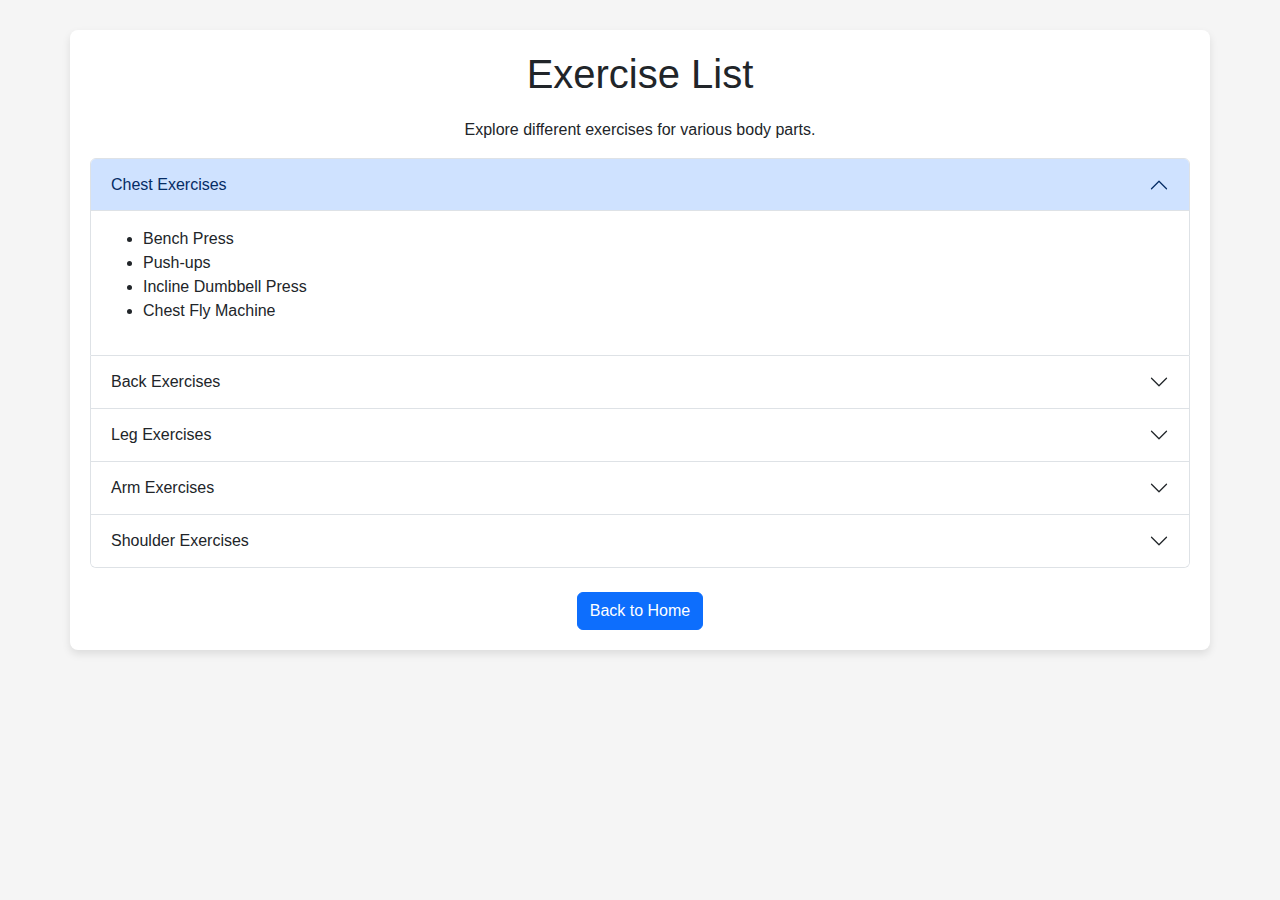
<file: Final_Project/templates/exercise_list.html>
<!DOCTYPE html>
<html lang="en">
<head>
    <meta charset="UTF-8">
    <meta name="viewport" content="width=device-width, initial-scale=1.0">
    <title>Exercise List</title>
    <link href="https://cdn.jsdelivr.net/npm/bootstrap@5.3.0-alpha1/dist/css/bootstrap.min.css" rel="stylesheet">
    <style>
        body {
            font-family: 'Arial', sans-serif;
            background-color: #f5f5f5;
        }
        .container {
            margin-top: 30px;
            background: white;
            padding: 20px;
            border-radius: 8px;
            box-shadow: 0 4px 8px rgba(0, 0, 0, 0.1);
        }
        h1 {
            text-align: center;
            margin-bottom: 20px;
        }
    </style>
</head>
<body>
    <div class="container">
        <h1>Exercise List</h1>
        <p class="text-center">Explore different exercises for various body parts.</p>

        <div class="accordion" id="exerciseAccordion">
            <!-- Chest -->
            <div class="accordion-item">
                <h2 class="accordion-header" id="headingChest">
                    <button class="accordion-button" type="button" data-bs-toggle="collapse" data-bs-target="#collapseChest" aria-expanded="true" aria-controls="collapseChest">
                        Chest Exercises
                    </button>
                </h2>
                <div id="collapseChest" class="accordion-collapse collapse show" aria-labelledby="headingChest" data-bs-parent="#exerciseAccordion">
                    <div class="accordion-body">
                        <ul>
                            <li>Bench Press</li>
                            <li>Push-ups</li>
                            <li>Incline Dumbbell Press</li>
                            <li>Chest Fly Machine</li>
                        </ul>
                    </div>
                </div>
            </div>

            <!-- Back -->
            <div class="accordion-item">
                <h2 class="accordion-header" id="headingBack">
                    <button class="accordion-button collapsed" type="button" data-bs-toggle="collapse" data-bs-target="#collapseBack" aria-expanded="false" aria-controls="collapseBack">
                        Back Exercises
                    </button>
                </h2>
                <div id="collapseBack" class="accordion-collapse collapse" aria-labelledby="headingBack" data-bs-parent="#exerciseAccordion">
                    <div class="accordion-body">
                        <ul>
                            <li>Pull-ups</li>
                            <li>Deadlifts</li>
                            <li>Lat Pulldowns</li>
                            <li>Barbell Rows</li>
                        </ul>
                    </div>
                </div>
            </div>

            <!-- Legs -->
            <div class="accordion-item">
                <h2 class="accordion-header" id="headingLegs">
                    <button class="accordion-button collapsed" type="button" data-bs-toggle="collapse" data-bs-target="#collapseLegs" aria-expanded="false" aria-controls="collapseLegs">
                        Leg Exercises
                    </button>
                </h2>
                <div id="collapseLegs" class="accordion-collapse collapse" aria-labelledby="headingLegs" data-bs-parent="#exerciseAccordion">
                    <div class="accordion-body">
                        <ul>
                            <li>Squats</li>
                            <li>Lunges</li>
                            <li>Leg Press</li>
                            <li>Calf Raises</li>
                        </ul>
                    </div>
                </div>
            </div>

            <!-- Arms -->
            <div class="accordion-item">
                <h2 class="accordion-header" id="headingArms">
                    <button class="accordion-button collapsed" type="button" data-bs-toggle="collapse" data-bs-target="#collapseArms" aria-expanded="false" aria-controls="collapseArms">
                        Arm Exercises
                    </button>
                </h2>
                <div id="collapseArms" class="accordion-collapse collapse" aria-labelledby="headingArms" data-bs-parent="#exerciseAccordion">
                    <div class="accordion-body">
                        <ul>
                            <li>Bicep Curls</li>
                            <li>Tricep Dips</li>
                            <li>Hammer Curls</li>
                            <li>Tricep Pushdowns</li>
                        </ul>
                    </div>
                </div>
            </div>

            <!-- Shoulders -->
            <div class="accordion-item">
                <h2 class="accordion-header" id="headingShoulders">
                    <button class="accordion-button collapsed" type="button" data-bs-toggle="collapse" data-bs-target="#collapseShoulders" aria-expanded="false" aria-controls="collapseShoulders">
                        Shoulder Exercises
                    </button>
                </h2>
                <div id="collapseShoulders" class="accordion-collapse collapse" aria-labelledby="headingShoulders" data-bs-parent="#exerciseAccordion">
                    <div class="accordion-body">
                        <ul>
                            <li>Overhead Press</li>
                            <li>Lateral Raises</li>
                            <li>Front Raises</li>
                            <li>Arnold Press</li>
                        </ul>
                    </div>
                </div>
            </div>
        </div>

        <div class="text-center mt-4">
            <a href="/" class="btn btn-primary">Back to Home</a>
        </div>
    </div>

    <script src="https://cdn.jsdelivr.net/npm/bootstrap@5.3.0-alpha1/dist/js/bootstrap.bundle.min.js"></script>
</body>
</html>
</file>
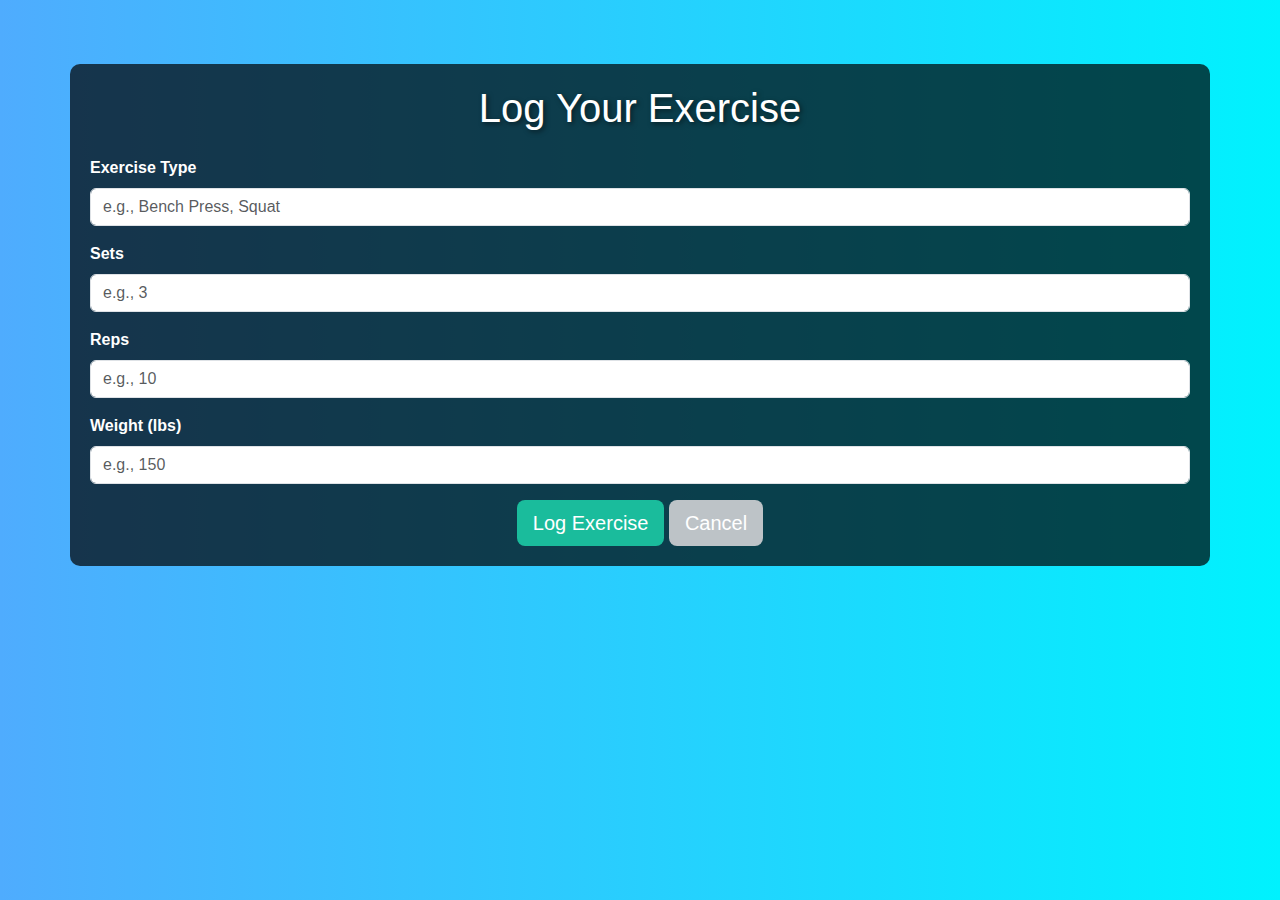
<file: Final_Project/templates/log.html>
<!DOCTYPE html>
<html lang="en">
<head>
    <meta charset="UTF-8">
    <meta name="viewport" content="width=device-width, initial-scale=1.0">
    <title>Log Exercise</title>
    <!-- Include Bootstrap -->
    <link href="https://cdn.jsdelivr.net/npm/bootstrap@5.3.0-alpha1/dist/css/bootstrap.min.css" rel="stylesheet">
    <!-- Custom Styles -->
    <style>
        body {
            font-family: 'Arial', sans-serif;
            background: linear-gradient(90deg, #4facfe, #00f2fe);
            color: #fff;
        }

        .container {
            margin-top: 5%;
            background-color: rgba(0, 0, 0, 0.7);
            border-radius: 10px;
            padding: 20px;
        }

        h1 {
            text-shadow: 2px 2px 5px rgba(0, 0, 0, 0.5);
        }

        label {
            font-weight: bold;
        }

        .btn-primary {
            background-color: #1abc9c;
            border: none;
        }

        .btn-primary:hover {
            background-color: #16a085;
        }

        .btn-secondary {
            background-color: #bdc3c7;
            border: none;
        }

        .btn-secondary:hover {
            background-color: #95a5a6;
        }
    </style>
</head>
<body>
    <div class="container">
        <h1 class="text-center mb-4">Log Your Exercise</h1>
        <form method="POST" action="/log">
            <div class="mb-3">
                <label for="exercise_type" class="form-label">Exercise Type</label>
                <input type="text" class="form-control" id="exercise_type" name="exercise_type" placeholder="e.g., Bench Press, Squat" required>
            </div>
            <div class="mb-3">
                <label for="sets" class="form-label">Sets</label>
                <input type="number" class="form-control" id="sets" name="sets" placeholder="e.g., 3" min="1" required>
            </div>
            <div class="mb-3">
                <label for="reps" class="form-label">Reps</label>
                <input type="number" class="form-control" id="reps" name="reps" placeholder="e.g., 10" min="1" required>
            </div>
            <div class="mb-3">
                <label for="weight" class="form-label">Weight (lbs)</label>
                <input type="number" class="form-control" id="weight" name="weight" placeholder="e.g., 150" min="0">
            </div>
            <div class="text-center">
                <button type="submit" class="btn btn-primary btn-lg">Log Exercise</button>
                <a href="/" class="btn btn-secondary btn-lg">Cancel</a>
            </div>
        </form>
    </div>
</body>
</html>
</file>
